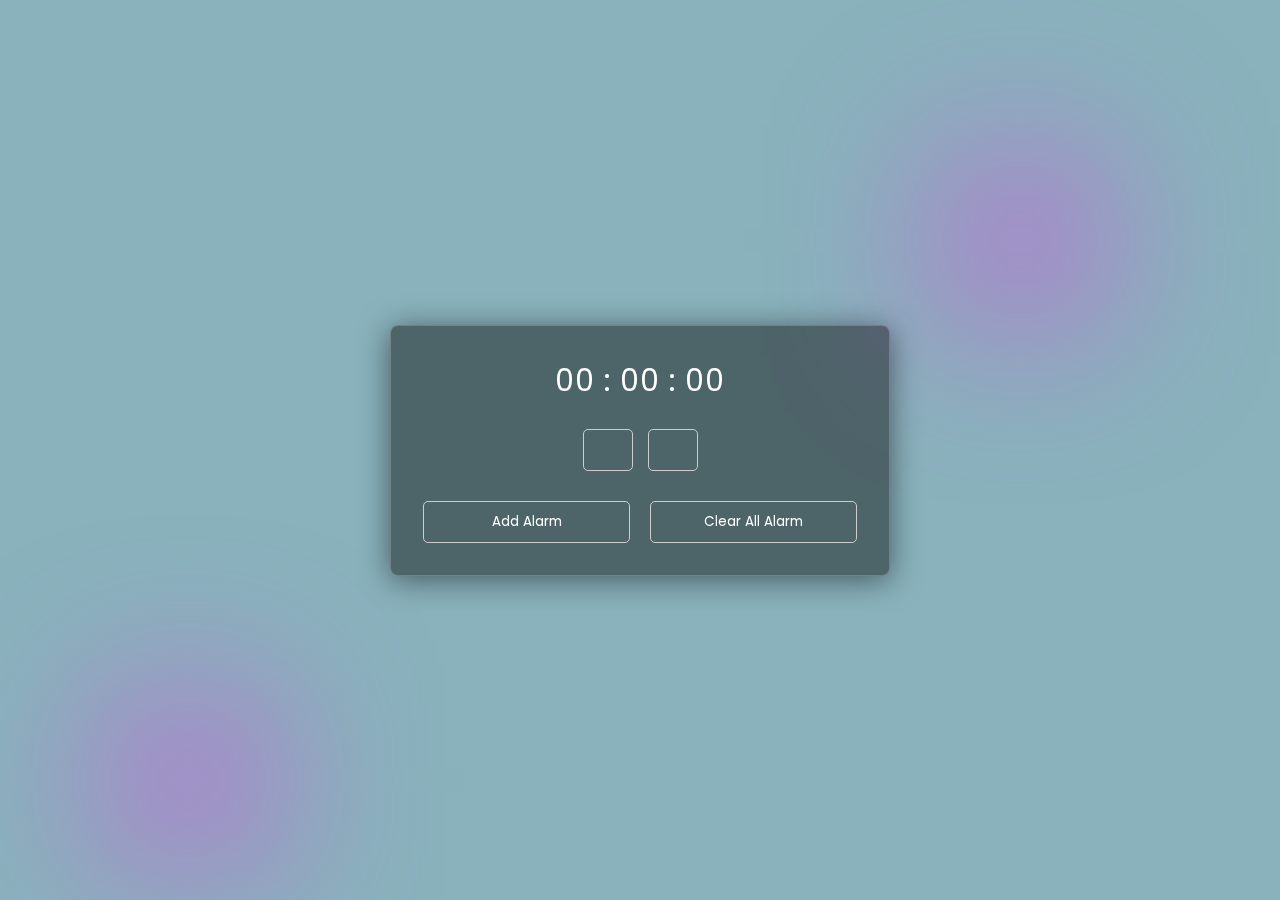
<file: Alarm App/index.html>
<!DOCTYPE html>
<html lang="en">
    <head>
        <meta charset="UTF-8">
        <meta name="viewport" content="width=device-width, initial-scale=1.0">
        <link href="https://fonts.googleapis.com/css2?family=Poppins:wght@300;400;500;600;700;800;900&family=Roboto:wght@300;400;500;700;900&display=swap" rel="stylesheet">
        <link rel="stylesheet" href="https://cdnjs.cloudflare.com/ajax/libs/font-awesome/6.0.0-beta3/css/all.min.css">
        <link rel="shortcut icon" href="images/circular-alarm-clock-tool.png" type="image/x-icon">
        <link rel="stylesheet" href="alarm.css">
        <script src="alarm.js"></script>
        <title>___Alarm-App</title>
    </head>
    <body>
        <div class="container-wapper">
            <div class="current-time">
                00 : 00 : 00
            </div>
            <div class="container">
                <div class="inputs">
                    <input type="number" name="hour-input" id="hour-input" min="0" max="23">
                    <input type="number" name="minute-input" id="minute-input" min="00" max="59">
                </div>
                <div class="buttons">
                    <button id="set">Add Alarm</button>
                    <button id="set" class="clear">Clear All Alarm</button>
                </div>

                <div class="alarms-list"></div>
            </div>
        </div>
    </body>
</html>
</file>
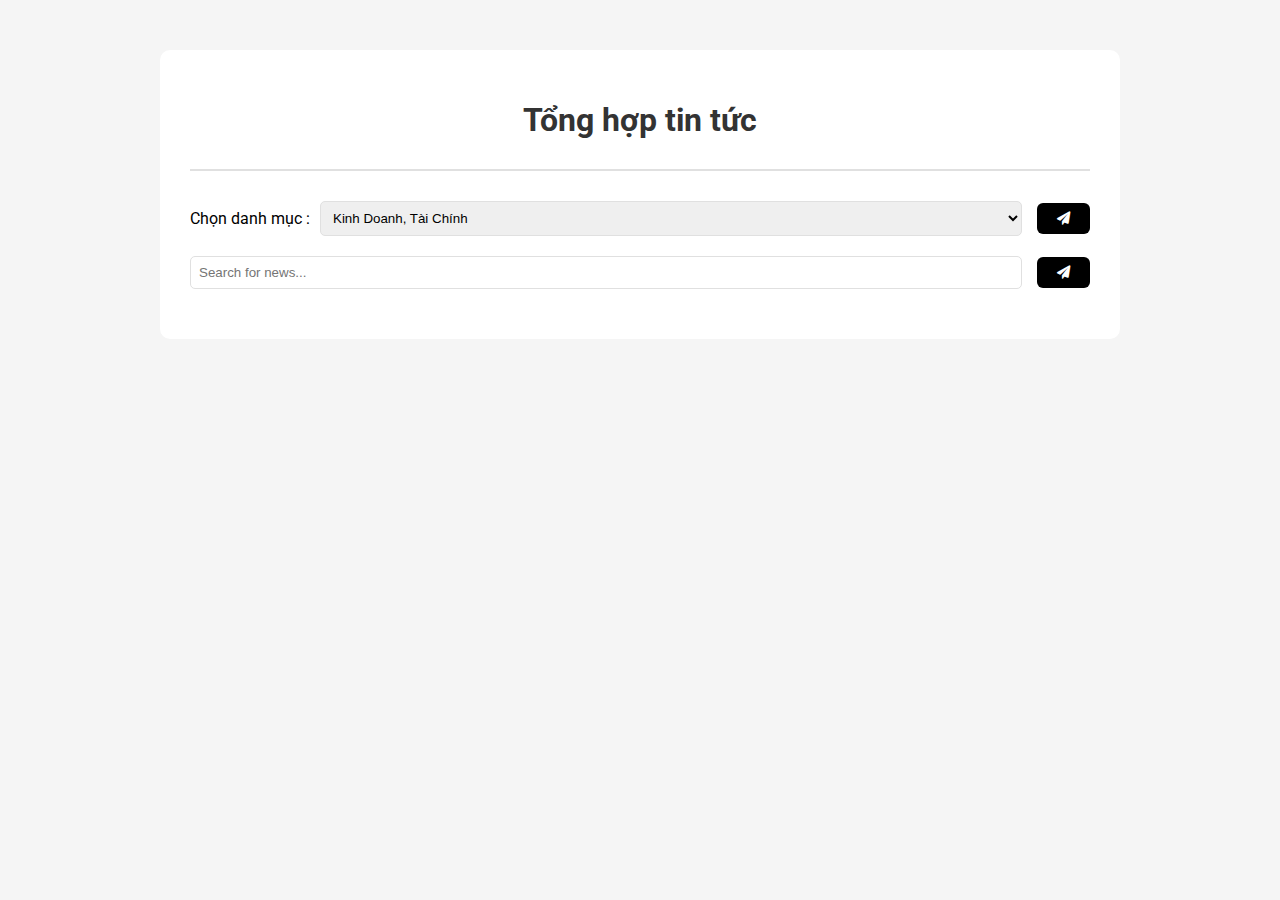
<file: News Aggregator App/index.html>
<!DOCTYPE html>
<html lang="en">
    <head>
        <meta charset="UTF-8">
        <meta name="viewport" content="width=device-width, initial-scale=1.0">
        <link rel="shortcut icon" href="images/8550544788153e0d60b80c9e87d9f180.jpg" type="image/x-icon">
        <link href="https://fonts.googleapis.com/css2?family=Poppins:wght@300;400;500;600;700;800;900&family=Roboto:wght@300;400;500;700;900&display=swap" rel="stylesheet">
        <link rel="stylesheet" href="agg.css">
        <link rel="stylesheet" href="https://cdnjs.cloudflare.com/ajax/libs/font-awesome/6.0.0-beta3/css/all.min.css">
        <script src="agg.js"></script>
        <title>___Tổng hợp tin tức</title>
    </head>
    <body>
        <div class="container">
            <h1>Tổng hợp tin tức</h1>
    
            <div class="selectionContainer">
                <label for="category">Chọn danh mục :</label>
                <select id="category">
                    <option value="business">Kinh Doanh, Tài Chính</option>
                    <option value="entertainment">Giải Trí</option>
                    <option value="general">Tổng Quan</option>
                    <option value="health">Sức Khỏe</option>
                    <option value="science">Khoa Học</option>
                    <option value="sports">Thể Thao</option>
                    <option value="technology">Công Nghệ</option>
                </select>
                <button id="fetchCategory"><i class="fa-solid fa-paper-plane"></i></button>
            </div>
    
            <div class="searchContainer">
                <input type="text" id="searchKeyword" placeholder="Search for news...">
                <button onclick="fetchNews(true)"><i class="fa-solid fa-paper-plane"></i></button>
            </div>
            <div id="newsContainer"></div>
            
        </div>
    </body>
</html>
</file>
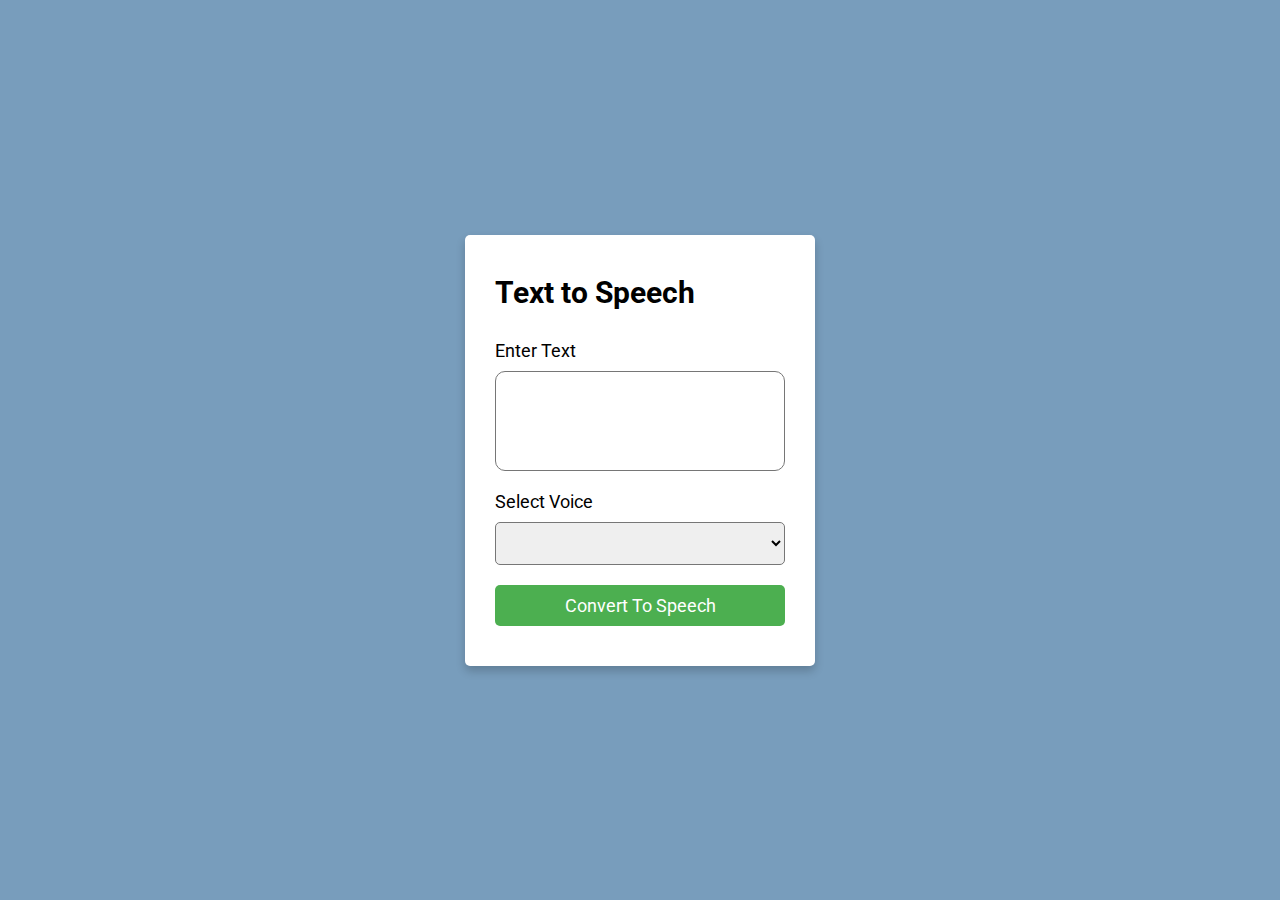
<file: Text To Speech/index.html>
<!DOCTYPE html>
<html lang="en">
    <head>
        <meta charset="UTF-8">
        <meta name="viewport" content="width=device-width, initial-scale=1.0">
        <link rel="stylesheet" href="texttospeech.css">
        <link href="https://fonts.googleapis.com/css2?family=Poppins:wght@300;400;500;600;700;800;900&family=Roboto:wght@300;400;500;700;900&display=swap" rel="stylesheet">
        <script src="texttospeech.js"></script>
        <title>Text to speech</title>
    </head>
    <body>
        <diV class="container">
            <h2>
                Text to Speech
            </h2>
            <form action="">
                <div class="text-box">
                    <label>Enter Text</label>
                    <textarea name="" id="" cols="30"></textarea>
                </div>
                <div class="select-voice">
                    <label>Select Voice</label>
                    <select>
                        <!-- Populate voice options dynamically -->
                    </select>
                </div>
                <button>Convert To Speech</button>
            </form>
        </diV>
    </body>
</html>
</file>
<file: Alarm App/alarm.css>
@import url("https://fonts.googleapis.com/css2?family=Poppins:wght@300;400;500;600;700&display=swap");

:root {
  --s12: 12px;
  --s14: 14px;
  --s16: 16px;
  --s18: 18px;
  --s20: 20px;
  --s22: 22px;
  --s24: 24px;
  --s30: 30px;
  --Pop: "Poppins", sans-serif;
  --black-gray: #4f8c9bab;
  --pink : #e335e6;
  --white: #fff;
}

* {
  margin: 0;
  padding: 0;
  box-sizing: border-box;
  font-family: var(--Pop);
}

body {
  display: flex;
  justify-content: center;
  align-items: center;
  height: 100vh;
  background-color: var(--black-gray);
  padding: 50px 0;
}

body::after {
  content: "";
  position: absolute;
  background-color: var(--pink);
  width: 120px;
  height: 120px;
  left: 75%;
  top: 20%;
  filter: blur(90px);
}

body::before{
    content: "";
    position: absolute;
    background-color: var(--pink);
    width: 120px;
    height: 120px;
    left: 10%;
    top: 80%;
    filter: blur(90px);
}

.container-wapper{
    color: var(--white);
    background: rgba(0, 0, 0, 0.44);
    width: 50%;
    max-width: 31.25em;
    padding: 2em;
    border-radius: 0.5em;
    box-shadow: 0 4px 30px rgba(0, 0, 0, 0.5);
    backdrop-filter: blur(7.4px);
    -webkit-backdrop-filter: blur(7.4px);
    border: 1px solid rgba(255, 255, 255, 0.2);
}


.current-time{
    font-size: var(--s30);
    text-transform: uppercase;
    text-align: center;
    letter-spacing: 1px;
}

.inputs{
    display: flex;
    align-items: center;
    justify-content: center;
    gap: 15px;
    margin-top: 25px;
}

.inputs input{
    width: 50px;
    font-size: var(--s20);
    border: 1px solid #ccc;
    background-color: transparent;
    color: var(--white);
    text-align: center;
    border-radius: 5px;
    padding: 5px 3px;
}

input::-webkit-outer-spin-button,
input::-webkit-inner-spin-button{
    -webkit-appearance: none;
    margin: 0;
}

.buttons{
    display: flex;
    gap: 20px;
}

button#set{
    background-color: transparent;
    border: 1px solid #ccc;
    color: var(--white);
    padding: 10px;
    width: 100%;
    border-radius: 5px;
    margin: 30px auto 0 auto;
    cursor: pointer;
    transition:  all 0.3s ease;
}

button#set:hover{
    border-color: #30c090;
    color: #30c090;
}

.alarm{
    display: grid;
    grid-template-columns: 9fr 1fr 2fr;
    margin-top: 30px;
    align-items: center;
    border-bottom: 1px dashed #ccc;
    padding-bottom: 10px;
}

.alarm input[type="checkbox"]{
    appearance: none;
    height: 22px;
    width: 60px;
    background-color:  #e2e2e2;
    border-radius: 10px;
    position: relative;
    cursor: pointer;
    border: 1px solid #ccc;
    outline: none;
}

.alarm input[type="checkbox"]::before{
    position: absolute;
    content: "";
    background-color: #757575;
    height: 20px;
    width: 20px;
    border-radius: 10px;
    top: 0px;
    left: 0px;
}

.alarm input[type="checkbox"]:checked{
    background-color: #30c090;
}

.alarm input[type="checkbox"]:checked::before{
    background-color: #229e75;
    left: 40px;
}

.deleteButton{
    background-color: transparent;
    color: var(--white);
    border: none;
    cursor: pointer;
    font-size: var(--s20);
    transition: all 0.3s ease;
}

.deleteButton:hover{
    color: #b86557;
}

@media screen and (max-width: 760px){
    .container-wapper{
        width: 80%;
    }
}
</file>
<file: News Aggregator App/agg.css>
@import url('https://fonts.googleapis.com/css2?family=Roboto:ital,wght@0,100;0,300;0,400;0,500;0,700;0,900;1,100;1,300;1,400;1,500;1,700;1,900&display=swap');

body {
    font-family: 'Roboto', sans-serif;
    background-color: #f5f5f5;
    margin: 0;
    padding: 0;
}

.container {
    max-width: 900px;
    margin: 50px auto;
    padding: 30px;
    border-radius: 10px;
    background-color: #fff;
    transition: all 0.3s ease;
}

.container:hover {
    box-shadow: 0 10px 30px rgba(0, 0, 0, 0.1);
}

h1 {
    text-align: center;
    margin-bottom: 30px;
    color: #333;
    border-bottom: 2px solid #e0e0e0;
    padding-bottom: 30px;
}

.selectionContainer,
.searchContainer {
    display: flex;
    align-items: center;
    justify-content: space-between;
    margin-bottom: 20px;
}

label {
    font-size: 16px;
    margin-right: 10px;
}

select,
input[type="text"] {
    padding: 8px;
    flex: 1;
    border: 1px solid #e0e0e0;
    border-radius: 5px;
    outline: none;
}

button {
    background-color: #000;
    color: #fff;
    padding: 8px 20px;
    border: none;
    border-radius: 6px;
    cursor: pointer;
    margin-left: 15px;
    transition: all 0.3s ease;
}

.newsItem {
    display: flex;
    align-items: center;
    margin-top: 40px;
    border-bottom: 1px solid #e0e0e0;
    padding-bottom: 20px;
}

.newsItem:last-child {
    border-bottom: none;
}

.newsImage {
    flex: 1;
    max-width: 300px;
}

.newsImage img {
    max-width: 100%;
    width: 250px;
    height: 180px;
    object-fit: cover;
    border-radius: 10px;
}

.newsContent {
    flex: 2;
    margin-left: 20px;
}

.newsContent .info {
    display: flex;
    align-items: center;
    gap: 8px;
    color: #888;
    margin-bottom: 12px;
}

.newsContent .info h5 {
    margin: 0;
    font-weight: 400;
}

.newsContent h2 {
    font-size: 18px;
    color: #444;
    margin-top: 0;
    max-height: 44px;
    overflow: hidden;
}

.newsContent p {
    color: #777;
    margin: 10px 0 20px;
    font-size: 14px;
    max-height: 33px;
    overflow: hidden;
}

.newsContent a {
    background-color: #000;
    color: #fff;
    padding: 8px 14px;
    font-size: 13px;
    border-radius: 6px;
    text-decoration: none;
    font-weight: bold;
    transition: all 0.3s ease;
}

button:hover,
.newsContent a:hover {
    background-color: #e4010b;
}

/* Media Queries cho điện thoại */
@media (max-width: 768px) {
    .container {
        padding: 10px 20px;
        margin: 20px auto;
        width: 90%;
    }

    .newsItem {
        flex-direction: column;
        align-items: center;
        text-align: center;
        margin-bottom: 20px;
    }

    .newsImage img {
        width: 100%;
        max-width: 300px;
        height: auto;
    }

    .newsContent {
        margin-left: 0;
    }

    h1 {
        font-size: 22px;
        margin-bottom: 20px;
        padding-bottom: 20px;
    }

    .selectionContainer,
    .searchContainer {
        flex-direction: column;
        align-items: center;
        text-align: center;
    }

    select,
    input[type="text"] {
        width: 100%;
        margin-bottom: 10px;
        padding: 10px;
        font-size: 14px;
    }

    button {
        width: 40%;
        margin-left: 0;
        padding: 10px;
    }

    .newsContent .info {
        display: flex;
        align-items: center;
        justify-content: center;
        gap: 8px;
        color: #888;
        margin-bottom: 12px;
    }

    .newsContent h2 {
        font-size: 16px;
        max-height: unset;
        width: 90%;
        text-align: center;
        line-height: 1.2;
    }

    .newsContent p {
        font-size: 13px;
        max-height: unset;
        text-align: justify;
        line-height: 1.2;
    }

    .newsContent a {
        font-size: 12px;
        padding: 6px 10px;
    }
}
</file>
<file: Text To Speech/texttospeech.css>
*{
    margin: 0;
    padding: 0;
    outline: none;
    box-sizing: border-box;
}

:root{
    --s16 : 16px;
    --s18 : 18px;
    --s20 : 20px;
    --s22 : 22px;
    --s24 : 24px;
    --s30 : 30px;
    --Robo : "Roboto", sans-serif;
}

body {
    display: flex;
    height: 100vh;
    flex-direction: column;
    align-items: center;
    justify-content: center;
    font-family: var(--Robo);
    background: #789DBC;
    
}

.container{
    width: 350px;
    padding: 40px 30px;
    background: #fff;
    border-radius: 5px;
    box-shadow: 0px 5px 10px rgba(0,0,0,0.2);
}

h2{
    font-size: var(--s30);
    
}

.text-box{
    display: flex;
    flex-direction: column;
    margin-top: var(--s30);
}

.text-box label{
    font-size: var(--s18);
    margin-bottom: 10px;
}

.text-box textarea{
    width: 100%;
    height: 100px;
    resize: vertical;
    padding: 10px;
    font-size: var(--s16);
    font-family: var(--Robo);
    border-radius: 10px;
    margin-bottom: 20px;
    resize: none;
}


.select-voice{
    display: flex;
    flex-direction: column;
}

.select-voice label{
    font-size: var(--s18);
    margin-bottom: 10px;
}

.select-voice select{
    width: 100%;
    padding: 10px;
    font-size: var(--s16);
    font-family: var(--Robo);
    border-radius: 5px;
    margin-bottom: 20px;
}

.select-voice select::-webkit-scrollbar{
    width: 8px;
}

.select-voice select::-webkit-scrollbar-track{
    background: #f1f1f1;
}

.select-voice select::-webkit-scrollbar-thumb{
    background: #888;
    border-radius: 10px;
    border-right: 2px solid #fff;
}

button{
    width: 100%;
    padding: 10px;
    font-size: var(--s18);
    font-family: var(--Robo);
    border: none;
    border-radius: 5px;
    background: #4CAF50;
    color: #fff;
    cursor: pointer;
    transition: 0.4s ease;
}

@media(max-width : 400px){
    .container{
        max-width: 350px;
        width: 100%;
    }
}
</file>
